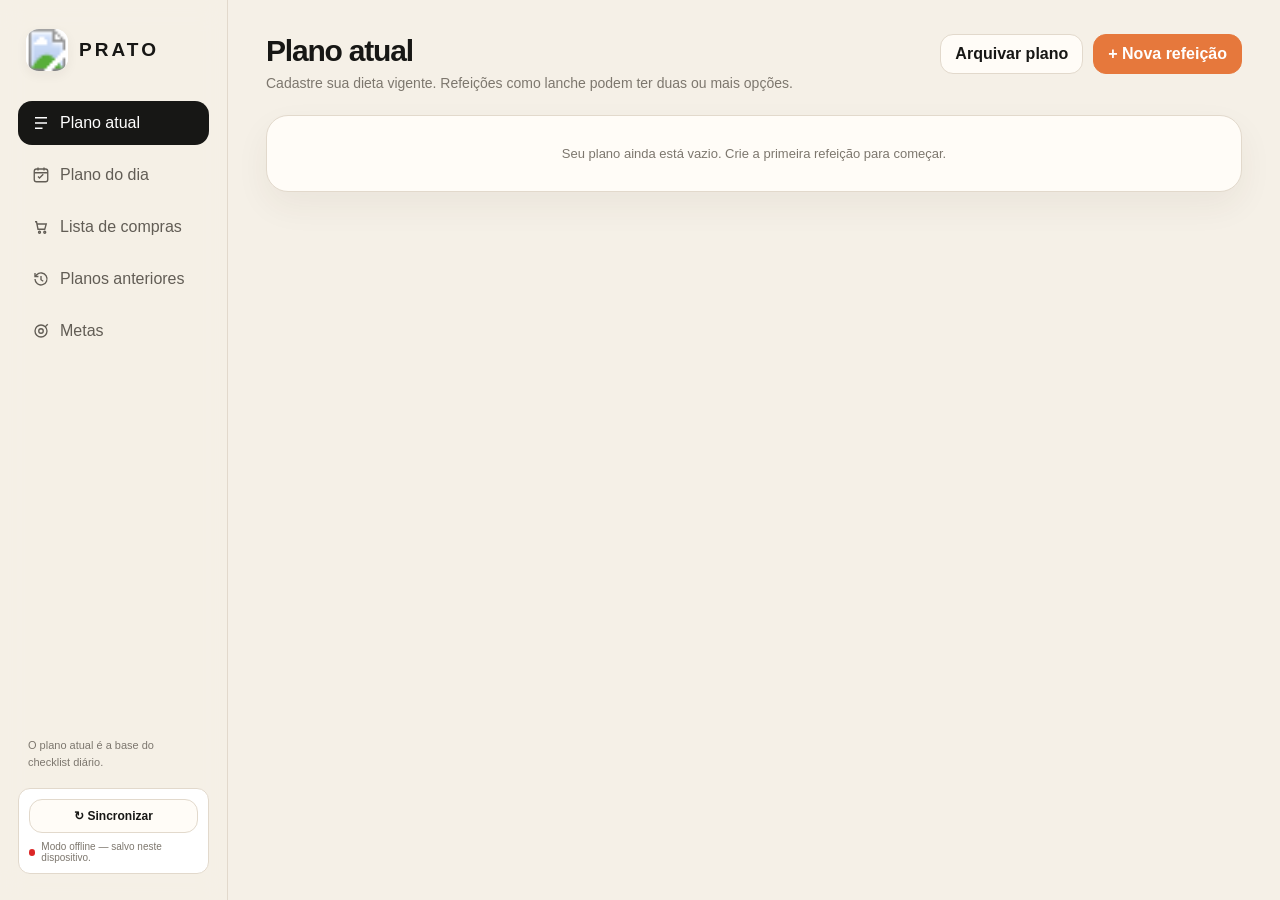
<file: index.html>
<!DOCTYPE html>
<html lang="pt-BR">
<head>
<meta charset="UTF-8">
<meta name="viewport" content="width=device-width, initial-scale=1.0, viewport-fit=cover">
<title>Prato</title>
<meta name="theme-color" content="#F5F0E7">
<meta name="application-name" content="Prato">
<meta name="mobile-web-app-capable" content="yes">
<meta name="apple-mobile-web-app-capable" content="yes">
<meta name="apple-mobile-web-app-title" content="Prato">
<meta name="apple-mobile-web-app-status-bar-style" content="default">
<link rel="manifest" href="./manifest.webmanifest">
<link rel="icon" type="image/svg+xml" href="./icon.svg?v=21">
<link rel="apple-touch-icon" href="./icon.svg?v=21">
<link rel="stylesheet" href="./app.css?v=21">
<link rel="stylesheet" href="./fix-v21.css?v=21">
</head>
<body>
<div class="app">
<aside>
  <div class="brand">
    <div class="logo">
      <img src="./icon.svg?v=21" alt="PRATO" />
    </div>
    <div class="brand-name">PRATO</div>
  </div>

  <nav class="nav">
    <button class="active" data-view="current">
      <svg viewBox="0 0 24 24" fill="none" stroke="currentColor" stroke-width="1.8"><path d="M4 5h16M4 12h16M4 19h10"/></svg>
      Plano atual
    </button>
    <button data-view="today">
      <svg viewBox="0 0 24 24" fill="none" stroke="currentColor" stroke-width="1.8"><rect x="3" y="4" width="18" height="17" rx="3"/><path d="M8 2v4M16 2v4M3 9h18"/><path d="M8 14l2 2 5-5"/></svg>
      Plano do dia
    </button>
    <button data-view="shopping">
      <svg viewBox="0 0 24 24" fill="none" stroke="currentColor" stroke-width="1.8"><path d="M4 5h2l2 10h9l2-7H7"/><circle cx="10" cy="19" r="1.3"/><circle cx="17" cy="19" r="1.3"/></svg>
      Lista de compras
    </button>
    <button data-view="history">
      <svg viewBox="0 0 24 24" fill="none" stroke="currentColor" stroke-width="1.8"><path d="M4 12a8 8 0 1 0 2.3-5.7L4 8.6"/><path d="M4 4v4.6h4.6"/><path d="M12 8v5l3 2"/></svg>
      Planos anteriores
    </button>
    <button data-view="goals">
      <svg viewBox="0 0 24 24" fill="none" stroke="currentColor" stroke-width="1.8"><circle cx="12" cy="12" r="8"/><circle cx="12" cy="12" r="3"/><path d="M17.5 6.5L21 3"/></svg>
      Metas
    </button>
  </nav>

  <div class="side-note">O plano atual é a base do checklist diário.</div>
  <div class="sync-box">
    <button class="btn" id="syncBtn" title="Sincronizar agora">↻ Sincronizar</button>
    <div class="sync-status"><i class="sync-dot" id="syncDot"></i><span id="syncStatus">Preparando sincronização…</span></div>
  </div>
</aside>

<main>
<section id="current" class="view active">
  <div class="topbar">
    <div class="title">
      <h1>Plano atual</h1>
      <p>Cadastre sua dieta vigente. Refeições como lanche podem ter duas ou mais opções.</p>
    </div>
    <div class="actions">
      <button class="btn" id="archiveBtn">Arquivar plano</button>
      <button class="btn primary" id="addMealBtn">+ Nova refeição</button>
    </div>
  </div>
  <div class="plan-list" id="currentPlanList"></div>
</section>

<section id="today" class="view">
  <div class="topbar">
    <div class="title">
      <h1>Plano do dia</h1>
      <p id="todayDateLabel">Checklist de hoje baseado no seu plano atual.</p>
    </div>
    <div class="actions">
      <button class="btn" id="resetTodayBtn">Reiniciar checklist</button>
    </div>
  </div>

  <div class="today-layout">
    <div>
      <div class="check-list" id="todayMeals"></div>

    </div>

    <div class="card progress-card">
      <h3>Objetivo do dia</h3>
      <div class="ring" id="progressRing">
        <div class="ring-inner">
          <strong id="progressPct">0%</strong>
          <span>concluído</span>
        </div>
      </div>
      <div class="progress-row"><span>Refeições</span><strong id="mealProgress">0/0</strong></div>
      <div class="progress-row"><span>Status</span><strong id="dayStatus">Em andamento</strong></div>
    </div>
  </div>
</section>

<section id="shopping" class="view">
  <div class="topbar">
    <div class="title">
      <h1>Lista de compras</h1>
      <p>Ingredientes calculados automaticamente a partir do seu plano atual.</p>
    </div>
    <div class="actions">
      <div class="shopping-days-control" title="Quantidade de dias da compra">
        <svg viewBox="0 0 24 24" fill="none" stroke="currentColor" stroke-width="1.8"><rect x="3" y="5" width="18" height="16" rx="3"/><path d="M8 3v4M16 3v4M3 10h18"/></svg>
        <input id="shoppingDaysInput" type="number" min="1" max="60" step="1" value="7" aria-label="Dias da lista de compras">
        <span>dias</span>
      </div>
      <button class="btn" id="clearShoppingChecksBtn">Limpar checks</button>
    </div>
  </div>
  <div class="card shopping-summary">
    <div class="shopping-summary-main">
      <strong id="shoppingSummaryTitle">Compra para 7 dias</strong>
      <span id="shoppingSummaryText">Calculando ingredientes…</span>
    </div>
    <div class="shopping-summary-count" id="shoppingSummaryCount">0 itens</div>
  </div>
  <div class="shopping-list" id="shoppingList"></div>
  <div class="shopping-note">Quando um ingrediente aparece mais de uma vez, o Prato agrupa pelo nome e soma quantidades compatíveis. Refeições com mais de uma opção incluem os ingredientes de todas as opções do plano.</div>
</section>

<section id="history" class="view">
  <div class="topbar">
    <div class="title">
      <h1>Planos anteriores</h1>
      <p>Planos arquivados ficam guardados aqui para consulta.</p>
    </div>
  </div>
  <div class="history-list" id="historyList"></div>
</section>

<section id="goals" class="view">
  <div class="topbar">
    <div class="title">
      <h1>Metas</h1>
      <p>Acompanhe em quais dias você cumpriu as refeições e os objetivos definidos.</p>
    </div>
  </div>

  <div class="goals-grid">
    <div class="card goal-config">
      <h3>Meta de adesão</h3>
      <div class="field">
        <label>Percentual mínimo de refeições concluídas no dia</label>
        <input id="mealTargetInput" type="number" min="1" max="100">
      </div>
      <button class="btn green" id="saveGoalsBtn" style="margin-top:14px;width:100%">Salvar meta</button>
    </div>

    <div class="card days-card">
      <h3>Últimos 28 dias</h3>
      <p>Verde = meta atingida. Laranja = progresso parcial.</p>
      <div class="days-grid" id="daysGrid"></div>
      <div class="legend">
        <span><i style="background:var(--green)"></i>Meta atingida</span>
        <span><i style="background:var(--orange)"></i>Parcial</span>
      </div>
    </div>
  </div>
</section>
</main>
</div>

<div class="modal-bg" id="mealModal">
  <div class="modal">
    <div class="modal-head">
      <h2 id="mealModalTitle">Nova refeição</h2>
      <button class="icon-btn" id="closeMealModal">
        <svg viewBox="0 0 24 24" fill="none" stroke="currentColor" stroke-width="1.8"><path d="M6 6l12 12M18 6L6 18"/></svg>
      </button>
    </div>
    <div class="modal-body">
      <div class="field"><label>Nome da refeição</label><input id="mealName" placeholder="Ex.: Café da manhã"></div>
      <div id="optionsEditor"></div>
      <button class="btn" id="addMealOptionBtn" style="width:100%;margin-top:12px">+ Adicionar outra opção</button>
    </div>
    <div class="modal-actions">
      <button class="btn" id="cancelMealModal">Cancelar</button>
      <button class="btn primary" id="saveMealModal">Salvar refeição</button>
    </div>
  </div>
</div>
<script src="./app-1.js?v=21"></script>
<script src="./app-2.js?v=21"></script>
<script src="./fix-v21.js?v=21"></script>
<script>if('serviceWorker' in navigator){window.addEventListener('load',()=>navigator.serviceWorker.register('./service-worker.js').catch(()=>{}));}</script>
</body>
</html>
</file>
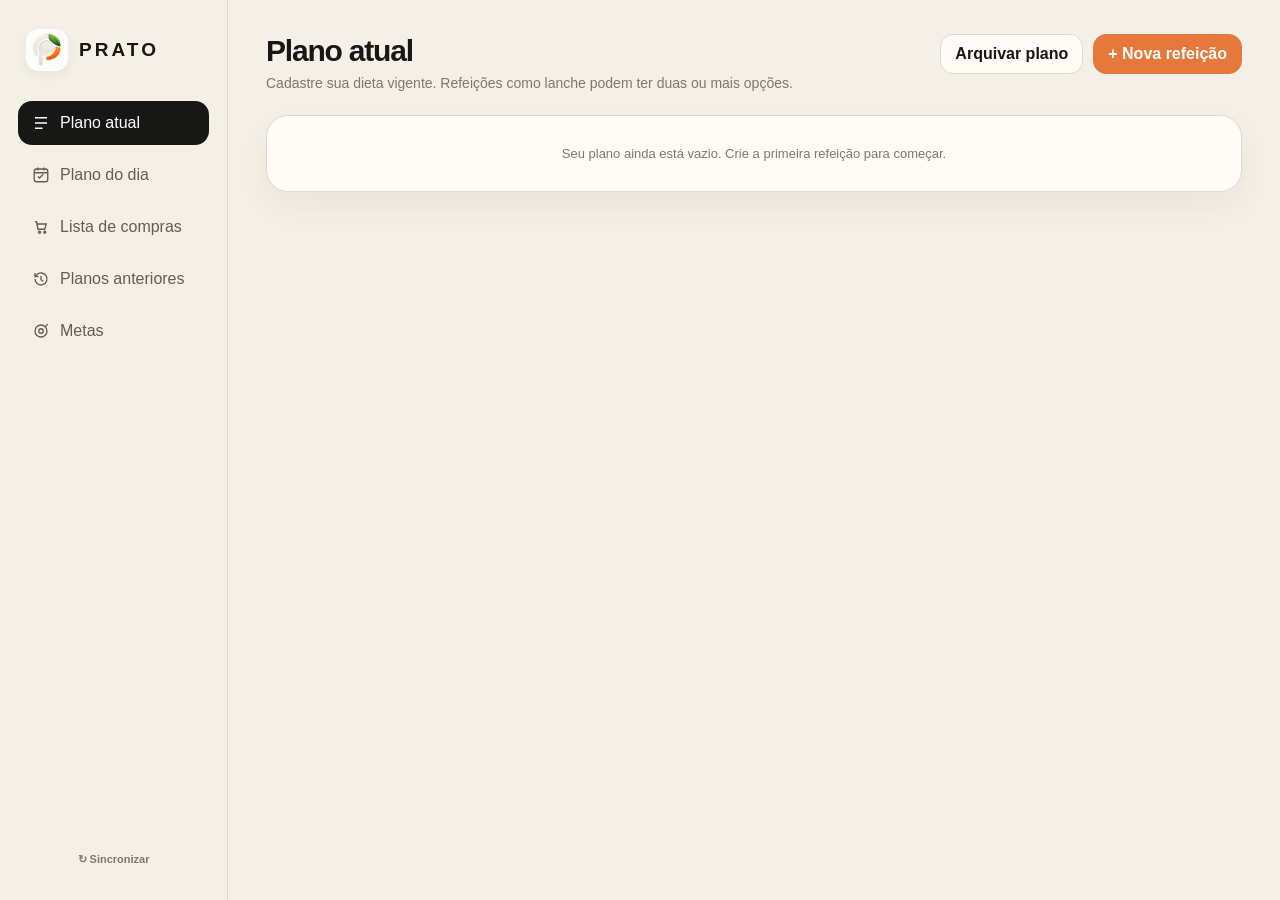
<file: public/index.html>
<!DOCTYPE html>
<html lang="pt-BR">
<head>
<meta charset="UTF-8">
<meta name="viewport" content="width=device-width, initial-scale=1.0, viewport-fit=cover">
<title>Prato</title>
<meta name="theme-color" content="#F5F0E7">
<meta name="application-name" content="Prato">
<meta name="mobile-web-app-capable" content="yes">
<meta name="apple-mobile-web-app-capable" content="yes">
<meta name="apple-mobile-web-app-title" content="Prato">
<meta name="apple-mobile-web-app-status-bar-style" content="default">
<link rel="manifest" href="./manifest.webmanifest?v=29">
<link rel="icon" type="image/png" sizes="48x48" href="./favicon-48-v29.png">
<link rel="shortcut icon" href="./favicon-v29.ico">
<link rel="apple-touch-icon" sizes="180x180" href="./apple-touch-icon-v29.png">
<link rel="stylesheet" href="./app.css?v=30">
<link rel="stylesheet" href="./fix-v21.css?v=29">
<link rel="stylesheet" href="./mobile-v26.css?v=32">
</head>
<body>
<div class="app">
<aside>
  <div class="brand">
    <div class="logo"><img src="./prato-logo-v29.png" alt="PRATO"></div>
    <div class="brand-name">PRATO</div>
  </div>
  <nav class="nav">
    <button class="active" data-view="current"><svg viewBox="0 0 24 24" fill="none" stroke="currentColor" stroke-width="1.8"><path d="M4 5h16M4 12h16M4 19h10"/></svg>Plano atual</button>
    <button data-view="today"><svg viewBox="0 0 24 24" fill="none" stroke="currentColor" stroke-width="1.8"><rect x="3" y="4" width="18" height="17" rx="3"/><path d="M8 2v4M16 2v4M3 9h18"/><path d="M8 14l2 2 5-5"/></svg>Plano do dia</button>
    <button data-view="shopping"><svg viewBox="0 0 24 24" fill="none" stroke="currentColor" stroke-width="1.8"><path d="M4 5h2l2 10h9l2-7H7"/><circle cx="10" cy="19" r="1.3"/><circle cx="17" cy="19" r="1.3"/></svg>Lista de compras</button>
    <button data-view="history"><svg viewBox="0 0 24 24" fill="none" stroke="currentColor" stroke-width="1.8"><path d="M4 12a8 8 0 1 0 2.3-5.7L4 8.6"/><path d="M4 4v4.6h4.6"/><path d="M12 8v5l3 2"/></svg>Planos anteriores</button>
    <button data-view="goals"><svg viewBox="0 0 24 24" fill="none" stroke="currentColor" stroke-width="1.8"><circle cx="12" cy="12" r="8"/><circle cx="12" cy="12" r="3"/><path d="M17.5 6.5L21 3"/></svg>Metas</button>
  </nav>
  <div class="sync-box"><button class="btn" id="syncBtn" title="Sincronizar agora">↻ Sincronizar</button></div>
</aside>
<main>
<section id="current" class="view active">
  <div class="topbar"><div class="title"><h1>Plano atual</h1><p>Cadastre sua dieta vigente. Refeições como lanche podem ter duas ou mais opções.</p></div><div class="actions"><button class="btn" id="archiveBtn">Arquivar plano</button><button class="btn primary" id="addMealBtn">+ Nova refeição</button></div></div>
  <div class="plan-list" id="currentPlanList"></div>
</section>
<section id="today" class="view">
  <div class="topbar"><div class="title"><h1>Plano do dia</h1><p id="todayDateLabel">Checklist de hoje baseado no seu plano atual.</p></div><div class="actions"><button class="btn" id="resetTodayBtn">Reiniciar checklist</button></div></div>
  <div class="today-layout"><div><div class="check-list" id="todayMeals"></div></div><div class="card progress-card"><h3>Objetivo do dia</h3><div class="ring" id="progressRing"><div class="ring-inner"><strong id="progressPct">0%</strong><span>concluído</span></div></div><div class="progress-row"><span>Refeições</span><strong id="mealProgress">0/0</strong></div><div class="progress-row"><span>Status</span><strong id="dayStatus">Em andamento</strong></div></div></div>
</section>
<section id="shopping" class="view">
  <div class="topbar"><div class="title"><h1>Lista de compras</h1><p>Ingredientes calculados automaticamente a partir do seu plano atual.</p></div><div class="actions"><div class="shopping-days-control" title="Quantidade de dias da compra"><svg viewBox="0 0 24 24" fill="none" stroke="currentColor" stroke-width="1.8"><rect x="3" y="5" width="18" height="16" rx="3"/><path d="M8 3v4M16 3v4M3 10h18"/></svg><input id="shoppingDaysInput" type="number" min="1" max="60" step="1" value="7" aria-label="Dias da lista de compras"><span>dias</span></div><button class="btn" id="clearShoppingChecksBtn">Limpar checks</button></div></div>
  <div class="card shopping-summary"><div class="shopping-summary-main"><strong id="shoppingSummaryTitle">Compra para 7 dias</strong><span id="shoppingSummaryText">Calculando ingredientes…</span></div><div class="shopping-summary-count" id="shoppingSummaryCount">0 itens</div></div><div class="shopping-list" id="shoppingList"></div><div class="shopping-note">Quando um ingrediente aparece mais de uma vez, o Prato agrupa pelo nome e soma quantidades compatíveis. Refeições com mais de uma opção incluem os ingredientes de todas as opções do plano.</div>
</section>
<section id="history" class="view"><div class="topbar"><div class="title"><h1>Planos anteriores</h1><p>Planos arquivados ficam guardados aqui para consulta.</p></div></div><div class="history-list" id="historyList"></div></section>
<section id="goals" class="view"><div class="topbar"><div class="title"><h1>Metas</h1><p>Acompanhe em quais dias você cumpriu as refeições e os objetivos definidos.</p></div></div><div class="goals-grid"><div class="card goal-config"><h3>Meta de adesão</h3><div class="field"><label>Percentual mínimo de refeições concluídas no dia</label><input id="mealTargetInput" type="number" min="1" max="100"></div><button class="btn green" id="saveGoalsBtn" style="margin-top:14px;width:100%">Salvar meta</button></div><div class="card days-card"><h3>Últimos 28 dias</h3><p>Verde = meta atingida. Laranja = progresso parcial.</p><div class="days-grid" id="daysGrid"></div><div class="legend"><span><i style="background:var(--green)"></i>Meta atingida</span><span><i style="background:var(--orange)"></i>Parcial</span></div></div></div></section>
</main>
</div>
<div class="modal-bg" id="mealModal"><div class="modal"><div class="modal-head"><h2 id="mealModalTitle">Nova refeição</h2><button class="icon-btn" id="closeMealModal"><svg viewBox="0 0 24 24" fill="none" stroke="currentColor" stroke-width="1.8"><path d="M6 6l12 12M18 6L6 18"/></svg></button></div><div class="modal-body"><div class="field"><label>Nome da refeição</label><input id="mealName" placeholder="Ex.: Café da manhã"></div><div id="optionsEditor"></div><button class="btn" id="addMealOptionBtn" style="width:100%;margin-top:12px">+ Adicionar outra opção</button></div><div class="modal-actions"><button class="btn" id="cancelMealModal">Cancelar</button><button class="btn primary" id="saveMealModal">Salvar refeição</button></div></div></div>
<script src="./app-1.js?v=21"></script>
<script src="./app-2.js?v=31"></script>
<script src="./fix-v21.js?v=29"></script>
<script>if('serviceWorker' in navigator){window.addEventListener('load',()=>navigator.serviceWorker.register('./service-worker.js?v=32',{updateViaCache:'none'}).catch(()=>{}));}</script>
</body>
</html>
</file>
<file: app.css>
:root{
  --bg:#F5F0E7;
  --surface:#FFFCF7;
  --surface2:#F0E9DF;
  --text:#171715;
  --muted:#7D776E;
  --line:#E2D9CC;
  --orange:#E6783C;
  --orangeSoft:#F5D9C8;
  --green:#6F8D63;
  --greenSoft:#DDE8D8;
  --shadow:0 14px 34px rgba(63,50,35,.06);
}
*{box-sizing:border-box}
body{
  margin:0;
  font-family:Inter, ui-sans-serif, -apple-system, BlinkMacSystemFont, "Segoe UI", Arial, sans-serif;
  background:var(--bg);
  color:var(--text);
}
button,input,textarea{font:inherit}
button{cursor:pointer}
textarea{resize:vertical}
.app{min-height:100vh;display:grid;grid-template-columns:228px minmax(0,1fr)}
aside{
  height:100vh;position:sticky;top:0;border-right:1px solid var(--line);
  padding:26px 18px;display:flex;flex-direction:column;background:rgba(245,240,231,.92);
  backdrop-filter:blur(14px)
}
.brand{display:flex;align-items:center;gap:11px;margin:3px 8px 30px}
.logo{
  width:42px;height:42px;border-radius:13px;overflow:hidden;background:#fff;
  box-shadow:0 4px 12px rgba(53,42,29,.06);flex:0 0 auto
}
.logo img{
  width:100%;height:100%;display:block;object-fit:cover;background:#fff
}
.brand-name{font-weight:780;letter-spacing:.16em;font-size:19px}
.nav{display:flex;flex-direction:column;gap:8px}
.nav button{
  border:0;background:transparent;color:#625d55;text-align:left;padding:13px 14px;border-radius:14px;
  display:flex;align-items:center;gap:10px
}
.nav button:hover{background:rgba(255,255,255,.55);color:var(--text)}
.nav button.active{background:#171715;color:#fff}
.nav svg{width:18px;height:18px}
.side-note{margin-top:auto;color:var(--muted);font-size:11px;line-height:1.5;padding:8px 10px}
.sync-box{margin-top:10px;padding:10px;border:1px solid var(--line);border-radius:12px;background:#fff}
.sync-box .btn{width:100%;font-size:12px;padding:9px 10px}
.sync-status{display:flex;align-items:center;gap:6px;margin-top:8px;font-size:10px;color:var(--muted)}
.sync-dot{width:7px;height:7px;border-radius:50%;background:#a8a29e}.sync-dot.ok{background:var(--green)}.sync-dot.busy{background:#d97706}.sync-dot.error{background:#dc2626}
main{padding:34px 38px 50px;min-width:0}
.view{display:none}.view.active{display:block}
.topbar{display:flex;align-items:flex-start;justify-content:space-between;gap:18px;margin-bottom:24px}
.title h1{margin:0;font-size:30px;letter-spacing:-.04em}
.title p{margin:7px 0 0;color:var(--muted);font-size:14px;max-width:700px}
.actions{display:flex;gap:10px;flex-wrap:wrap}
.btn{
  border:1px solid var(--line);background:var(--surface);color:var(--text);border-radius:13px;
  padding:10px 14px;font-weight:680
}
.btn.primary{background:var(--orange);border-color:var(--orange);color:#fff}
.btn.green{background:var(--green);border-color:var(--green);color:#fff}
.btn.danger{color:#A74F47}
.grid{display:grid;gap:14px}
.plan-list{display:flex;flex-direction:column;gap:14px;max-width:980px}
.card{
  background:var(--surface);border:1px solid var(--line);border-radius:22px;
  box-shadow:var(--shadow)
}
.meal-card{overflow:hidden}
.meal-head{
  display:flex;align-items:center;justify-content:space-between;gap:12px;padding:16px 18px;
  border-bottom:1px solid var(--line)
}
.meal-left{display:flex;align-items:center;gap:12px}
.dot{width:9px;height:9px;border-radius:50%;background:var(--orange);box-shadow:0 0 0 5px var(--orangeSoft)}
.meal-name{font-weight:760;font-size:16px}
.meal-meta{font-size:11px;color:var(--muted);margin-top:3px}
.small-actions{display:flex;gap:7px}
.icon-btn{
  width:32px;height:32px;border-radius:10px;border:1px solid var(--line);background:#fffaf4;
  display:grid;place-items:center
}
.icon-btn:hover{background:var(--surface2)}
.icon-btn svg{width:14px;height:14px}
.meal-body{padding:17px 18px;display:grid;grid-template-columns:1fr 1fr;gap:14px}
.block{background:#FAF6F0;border:1px solid #EEE6DB;border-radius:15px;padding:14px}
.block.full{grid-column:1/-1}
.block-label{
  font-size:10px;text-transform:uppercase;letter-spacing:.08em;color:#9A9288;font-weight:760;margin-bottom:7px
}
.block-content{font-size:13px;line-height:1.55;white-space:pre-wrap}
.add-card{
  border:1px dashed #CFC4B5;background:transparent;border-radius:18px;padding:16px;
  color:#6C655D;font-weight:700;text-align:center
}
.add-card:hover{border-color:var(--orange);color:var(--orange)}
.empty{padding:30px;text-align:center;color:var(--muted);font-size:13px}
.today-layout{display:grid;grid-template-columns:minmax(0,1fr) 290px;gap:18px;align-items:start}
.check-list{display:flex;flex-direction:column;gap:12px}
.check-card{
  background:var(--surface);border:1px solid var(--line);border-radius:19px;padding:16px 17px;
  display:flex;align-items:flex-start;gap:13px
}
.check-card.done{background:var(--greenSoft);border-color:#C9D8C4}
.checkbox{
  width:24px;height:24px;border-radius:8px;border:1.5px solid #CFC5B8;background:#fff;
  display:grid;place-items:center;flex:0 0 auto;margin-top:1px
}
.check-card.done .checkbox{background:var(--green);border-color:var(--green);color:#fff}
.check-title{font-weight:740;font-size:14px}
.check-sub{font-size:12px;color:var(--muted);margin-top:4px;line-height:1.45}
.progress-card{padding:18px;position:sticky;top:22px}
.progress-card h3{margin:0 0 14px;font-size:15px}
.ring{
  width:154px;height:154px;border-radius:50%;margin:8px auto 18px;position:relative;
  background:conic-gradient(var(--green) 0 0%, #E9E1D6 0 100%);display:grid;place-items:center
}
.ring:after{content:"";position:absolute;width:120px;height:120px;background:var(--surface);border-radius:50%}
.ring-inner{position:relative;z-index:1;text-align:center}
.ring-inner strong{display:block;font-size:30px;letter-spacing:-.05em}
.ring-inner span{font-size:11px;color:var(--muted)}
.progress-row{display:flex;justify-content:space-between;font-size:12px;margin-top:10px}
.progress-row span{color:var(--muted)}
.goal-section{margin-top:18px}
.goal-section-title{font-size:12px;font-weight:760;margin-bottom:9px}
.history-list{display:flex;flex-direction:column;gap:12px;max-width:900px}
.history-card{padding:17px 18px}
.history-top{display:flex;justify-content:space-between;gap:12px}
.history-name{font-weight:760}
.history-date{font-size:11px;color:var(--muted);margin-top:4px}
.history-count{font-size:12px;color:var(--muted)}
.history-preview{margin-top:12px;font-size:12px;color:#5e5951;line-height:1.55}
.goals-grid{display:grid;grid-template-columns:330px minmax(0,1fr);gap:18px;align-items:start}
.goal-config{padding:18px}
.goal-config h3{margin:0 0 14px;font-size:15px}
.field{display:flex;flex-direction:column;gap:6px;margin-top:11px}
.field label{font-size:11px;color:var(--muted);font-weight:720}
.field input,.field textarea{
  border:1px solid var(--line);background:#fffdfa;border-radius:11px;padding:10px 11px;outline:none
}
.field input:focus,.field textarea:focus{border-color:var(--orange)}
.obj-list{display:flex;flex-direction:column;gap:8px;margin-top:12px}
.obj-row{display:flex;gap:8px}
.obj-row input{flex:1}
.days-card{padding:18px}
.days-card h3{margin:0 0 4px;font-size:15px}
.days-card p{margin:0 0 16px;color:var(--muted);font-size:12px}
.days-grid{display:grid;grid-template-columns:repeat(7,1fr);gap:8px}
.day-cell{
  border:1px solid var(--line);background:#fffdfa;border-radius:13px;padding:11px 8px;text-align:center;
  min-height:70px;display:flex;flex-direction:column;justify-content:center
}
.day-cell .n{font-weight:760;font-size:13px}
.day-cell .s{font-size:10px;color:var(--muted);margin-top:5px}
.day-cell.hit{background:var(--greenSoft);border-color:#C6D8C0}
.day-cell.partial{background:#F7E6DA;border-color:#ECD2BF}
.legend{display:flex;gap:14px;margin-top:14px;font-size:11px;color:var(--muted)}
.legend i{display:inline-block;width:9px;height:9px;border-radius:50%;margin-right:5px}
.modal-bg{
  position:fixed;inset:0;background:rgba(25,23,19,.3);display:none;align-items:center;justify-content:center;
  padding:20px;z-index:20;backdrop-filter:blur(4px)
}
.modal-bg.open{display:flex}
.modal{
  width:min(620px,100%);max-height:90vh;overflow:auto;background:var(--surface);border:1px solid var(--line);
  border-radius:24px;box-shadow:0 30px 80px rgba(0,0,0,.17)
}
.modal-head{padding:18px 20px;border-bottom:1px solid var(--line);display:flex;justify-content:space-between;align-items:center}
.modal-head h2{margin:0;font-size:17px}
.modal-body{padding:20px}
.modal-actions{padding:0 20px 20px;display:flex;justify-content:flex-end;gap:10px}

.option-editor{
  border:1px solid var(--line);background:#FAF6F0;border-radius:15px;padding:14px;margin-top:12px
}
.option-editor-head{display:flex;justify-content:space-between;align-items:center;gap:10px;margin-bottom:8px}
.option-editor-title{font-size:12px;font-weight:760}
.option-choice{
  width:100%;text-align:left;border:1px solid var(--line);background:#fffdfa;border-radius:14px;
  padding:12px 13px;display:flex;gap:11px;align-items:flex-start;margin-top:9px
}
.option-choice.selected{border-color:var(--green);background:var(--greenSoft)}
.radio-dot{
  width:18px;height:18px;border-radius:50%;border:1.5px solid #BEB4A7;flex:0 0 auto;margin-top:1px;
  display:grid;place-items:center
}
.option-choice.selected .radio-dot{border-color:var(--green)}
.option-choice.selected .radio-dot:after{content:"";width:8px;height:8px;background:var(--green);border-radius:50%}
.option-copy strong{display:block;font-size:13px}
.option-copy span{display:block;font-size:11px;color:var(--muted);line-height:1.45;margin-top:3px}
.check-card.disabled{opacity:.58;cursor:not-allowed}

@media(max-width:1100px){
  .app{grid-template-columns:205px minmax(0,1fr)}
  main{padding:28px 24px}
  .today-layout,.goals-grid{grid-template-columns:1fr}
  .progress-card{position:static}
}

/* Lista de compras */
.shopping-days-control{
  display:flex;align-items:center;gap:8px;border:1px solid var(--line);background:var(--surface);
  border-radius:13px;padding:7px 10px;height:42px
}
.shopping-days-control svg{width:16px;height:16px;color:var(--orange);flex:0 0 auto}
.shopping-days-control input{
  width:48px;border:0;background:transparent;text-align:center;font-weight:760;outline:none;color:var(--text);
  -moz-appearance:textfield
}
.shopping-days-control input::-webkit-outer-spin-button,.shopping-days-control input::-webkit-inner-spin-button{-webkit-appearance:none;margin:0}
.shopping-days-control span{font-size:12px;color:var(--muted);font-weight:650}
.shopping-summary{
  max-width:980px;margin-bottom:14px;padding:16px 18px;display:flex;align-items:center;justify-content:space-between;gap:16px
}
.shopping-summary-main strong{display:block;font-size:18px;letter-spacing:-.025em}
.shopping-summary-main span{display:block;margin-top:4px;color:var(--muted);font-size:12px}
.shopping-summary-count{font-size:12px;color:var(--muted);white-space:nowrap}
.shopping-list{display:grid;grid-template-columns:repeat(2,minmax(0,1fr));gap:10px;max-width:980px}
.shopping-item{
  width:100%;border:1px solid var(--line);background:var(--surface);border-radius:17px;padding:14px 15px;
  display:grid;grid-template-columns:26px minmax(0,1fr) auto;gap:11px;align-items:center;text-align:left;
  box-shadow:0 5px 18px rgba(63,50,35,.025)
}
.shopping-item:hover{border-color:#D4C8B9}
.shopping-item.checked{background:var(--greenSoft);border-color:#C6D8C0}
.shopping-check{
  width:24px;height:24px;border-radius:8px;border:1.5px solid #CFC5B8;background:#fff;display:grid;place-items:center;
  color:#fff;font-weight:800
}
.shopping-item.checked .shopping-check{background:var(--green);border-color:var(--green)}
.shopping-copy{min-width:0}
.shopping-name{font-size:14px;font-weight:760;white-space:nowrap;overflow:hidden;text-overflow:ellipsis}
.shopping-source{font-size:10px;color:var(--muted);margin-top:3px}
.shopping-qty{font-size:13px;font-weight:760;color:#4F4A43;white-space:nowrap}
.shopping-note{max-width:980px;margin-top:12px;color:var(--muted);font-size:11px;line-height:1.5}
@media(max-width:1100px){.shopping-list{grid-template-columns:1fr}}
@media(max-width:680px){
  .shopping-summary{align-items:flex-start;flex-direction:column;gap:7px}
  .shopping-list{grid-template-columns:1fr}
  .shopping-item{grid-template-columns:26px minmax(0,1fr);}
  .shopping-qty{grid-column:2;justify-self:start;margin-top:-4px}
  #shopping .actions{width:100%}
  .shopping-days-control{flex:1;justify-content:center}
}
</file>
<file: fix-v21.css>
.ingredient-display-list{display:grid;gap:5px;margin-top:5px}
.ingredient-display-row{display:flex;align-items:baseline;justify-content:space-between;gap:14px;padding:4px 0;border-bottom:1px solid rgba(20,20,18,.06)}
.ingredient-display-row:last-child{border-bottom:0}
.ingredient-display-row span{min-width:0}
.ingredient-display-row strong{font-weight:600;white-space:nowrap;color:var(--text)}
.ingredient-editor{display:grid;gap:8px}
.ingredient-editor-row{display:grid;grid-template-columns:minmax(0,1.5fr) minmax(130px,.8fr) 38px;gap:8px;align-items:center}
.ingredient-editor-row input{width:100%;box-sizing:border-box}
.ingredient-add{justify-self:start;border:1px solid var(--border);background:var(--surface);border-radius:10px;padding:8px 12px;font:inherit;font-weight:600;cursor:pointer}
@media(max-width:760px){.ingredient-editor-row{grid-template-columns:1fr 120px 36px}.ingredient-display-row{gap:10px}}
</file>
<file: public/app.css>
:root{
  --bg:#F5F0E7;
  --surface:#FFFCF7;
  --surface2:#F0E9DF;
  --text:#171715;
  --muted:#7D776E;
  --line:#E2D9CC;
  --orange:#E6783C;
  --orangeSoft:#F5D9C8;
  --green:#6F8D63;
  --greenSoft:#DDE8D8;
  --shadow:0 14px 34px rgba(63,50,35,.06);
}
*{box-sizing:border-box}
body{
  margin:0;
  font-family:Inter, ui-sans-serif, -apple-system, BlinkMacSystemFont, "Segoe UI", Arial, sans-serif;
  background:var(--bg);
  color:var(--text);
}
button,input,textarea{font:inherit}
button{cursor:pointer}
textarea{resize:vertical}
.app{min-height:100vh;display:grid;grid-template-columns:228px minmax(0,1fr)}
aside{
  height:100vh;position:sticky;top:0;border-right:1px solid var(--line);
  padding:26px 18px;display:flex;flex-direction:column;background:rgba(245,240,231,.92);
  backdrop-filter:blur(14px)
}
.brand{display:flex;align-items:center;gap:11px;margin:3px 8px 30px}
.logo{
  width:42px;height:42px;border-radius:13px;overflow:hidden;background:#fff;
  box-shadow:0 4px 12px rgba(53,42,29,.06);flex:0 0 auto
}
.logo img{
  width:100%;height:100%;display:block;object-fit:cover;background:#fff
}
.brand-name{font-weight:780;letter-spacing:.16em;font-size:19px}
.nav{display:flex;flex-direction:column;gap:8px}
.nav button{
  border:0;background:transparent;color:#625d55;text-align:left;padding:13px 14px;border-radius:14px;
  display:flex;align-items:center;gap:10px
}
.nav button:hover{background:rgba(255,255,255,.55);color:var(--text)}
.nav button.active{background:#171715;color:#fff}
.nav svg{width:18px;height:18px}
.sync-box{margin-top:auto}
.sync-box .btn{width:100%;padding:8px 10px;border:0;background:transparent;color:var(--muted);font-size:11px;font-weight:600}
.sync-box .btn:hover{background:rgba(255,255,255,.55);color:var(--text)}
main{padding:34px 38px 50px;min-width:0}
.view{display:none}.view.active{display:block}
.topbar{display:flex;align-items:flex-start;justify-content:space-between;gap:18px;margin-bottom:24px}
.title h1{margin:0;font-size:30px;letter-spacing:-.04em}
.title p{margin:7px 0 0;color:var(--muted);font-size:14px;max-width:700px}
.actions{display:flex;gap:10px;flex-wrap:wrap}
.btn{
  border:1px solid var(--line);background:var(--surface);color:var(--text);border-radius:13px;
  padding:10px 14px;font-weight:680
}
.btn.primary{background:var(--orange);border-color:var(--orange);color:#fff}
.btn.green{background:var(--green);border-color:var(--green);color:#fff}
.btn.danger{color:#A74F47}
.grid{display:grid;gap:14px}
.plan-list{display:flex;flex-direction:column;gap:14px;max-width:980px}
.card{
  background:var(--surface);border:1px solid var(--line);border-radius:22px;
  box-shadow:var(--shadow)
}
.meal-card{overflow:hidden}
.meal-head{
  display:flex;align-items:center;justify-content:space-between;gap:12px;padding:16px 18px;
  border-bottom:1px solid var(--line)
}
.meal-left{display:flex;align-items:center;gap:12px}
.dot{width:9px;height:9px;border-radius:50%;background:var(--orange);box-shadow:0 0 0 5px var(--orangeSoft)}
.meal-name{font-weight:760;font-size:16px}
.meal-meta{font-size:11px;color:var(--muted);margin-top:3px}
.small-actions{display:flex;gap:7px}
.icon-btn{
  width:32px;height:32px;border-radius:10px;border:1px solid var(--line);background:#fffaf4;
  display:grid;place-items:center
}
.icon-btn:hover{background:var(--surface2)}
.icon-btn svg{width:14px;height:14px}
.meal-body{padding:17px 18px;display:grid;grid-template-columns:1fr 1fr;gap:14px}
.block{background:#FAF6F0;border:1px solid #EEE6DB;border-radius:15px;padding:14px}
.block.full{grid-column:1/-1}
.block-label{
  font-size:10px;text-transform:uppercase;letter-spacing:.08em;color:#9A9288;font-weight:760;margin-bottom:7px
}
.block-content{font-size:13px;line-height:1.55;white-space:pre-wrap}
.add-card{
  border:1px dashed #CFC4B5;background:transparent;border-radius:18px;padding:16px;
  color:#6C655D;font-weight:700;text-align:center
}
.add-card:hover{border-color:var(--orange);color:var(--orange)}
.empty{padding:30px;text-align:center;color:var(--muted);font-size:13px}
.today-layout{display:grid;grid-template-columns:minmax(0,1fr) 290px;gap:18px;align-items:start}
.check-list{display:flex;flex-direction:column;gap:12px}
.check-card{
  background:var(--surface);border:1px solid var(--line);border-radius:19px;padding:16px 17px;
  display:flex;align-items:flex-start;gap:13px
}
.check-card.done{background:var(--greenSoft);border-color:#C9D8C4}
.checkbox{
  width:24px;height:24px;border-radius:8px;border:1.5px solid #CFC5B8;background:#fff;
  display:grid;place-items:center;flex:0 0 auto;margin-top:1px
}
.check-card.done .checkbox{background:var(--green);border-color:var(--green);color:#fff}
.check-title{font-weight:740;font-size:14px}
.check-sub{font-size:12px;color:var(--muted);margin-top:4px;line-height:1.45}
.progress-card{padding:18px;position:sticky;top:22px}
.progress-card h3{margin:0 0 14px;font-size:15px}
.ring{
  width:154px;height:154px;border-radius:50%;margin:8px auto 18px;position:relative;
  background:conic-gradient(var(--green) 0 0%, #E9E1D6 0 100%);display:grid;place-items:center
}
.ring:after{content:"";position:absolute;width:120px;height:120px;background:var(--surface);border-radius:50%}
.ring-inner{position:relative;z-index:1;text-align:center}
.ring-inner strong{display:block;font-size:30px;letter-spacing:-.05em}
.ring-inner span{font-size:11px;color:var(--muted)}
.progress-row{display:flex;justify-content:space-between;font-size:12px;margin-top:10px}
.progress-row span{color:var(--muted)}
.goal-section{margin-top:18px}
.goal-section-title{font-size:12px;font-weight:760;margin-bottom:9px}
.history-list{display:flex;flex-direction:column;gap:12px;max-width:900px}
.history-card{padding:17px 18px}
.history-top{display:flex;justify-content:space-between;gap:12px}
.history-name{font-weight:760}
.history-date{font-size:11px;color:var(--muted);margin-top:4px}
.history-count{font-size:12px;color:var(--muted)}
.history-preview{margin-top:12px;font-size:12px;color:#5e5951;line-height:1.55}
.goals-grid{display:grid;grid-template-columns:330px minmax(0,1fr);gap:18px;align-items:start}
.goal-config{padding:18px}
.goal-config h3{margin:0 0 14px;font-size:15px}
.field{display:flex;flex-direction:column;gap:6px;margin-top:11px}
.field label{font-size:11px;color:var(--muted);font-weight:720}
.field input,.field textarea{
  border:1px solid var(--line);background:#fffdfa;border-radius:11px;padding:10px 11px;outline:none
}
.field input:focus,.field textarea:focus{border-color:var(--orange)}
.obj-list{display:flex;flex-direction:column;gap:8px;margin-top:12px}
.obj-row{display:flex;gap:8px}
.obj-row input{flex:1}
.days-card{padding:18px}
.days-card h3{margin:0 0 4px;font-size:15px}
.days-card p{margin:0 0 16px;color:var(--muted);font-size:12px}
.days-grid{display:grid;grid-template-columns:repeat(7,1fr);gap:8px}
.day-cell{
  border:1px solid var(--line);background:#fffdfa;border-radius:13px;padding:11px 8px;text-align:center;
  min-height:70px;display:flex;flex-direction:column;justify-content:center
}
.day-cell .n{font-weight:760;font-size:13px}
.day-cell .s{font-size:10px;color:var(--muted);margin-top:5px}
.day-cell.hit{background:var(--greenSoft);border-color:#C6D8C0}
.day-cell.partial{background:#F7E6DA;border-color:#ECD2BF}
.legend{display:flex;gap:14px;margin-top:14px;font-size:11px;color:var(--muted)}
.legend i{display:inline-block;width:9px;height:9px;border-radius:50%;margin-right:5px}
.modal-bg{
  position:fixed;inset:0;background:rgba(25,23,19,.3);display:none;align-items:center;justify-content:center;
  padding:20px;z-index:20;backdrop-filter:blur(4px)
}
.modal-bg.open{display:flex}
.modal{
  width:min(620px,100%);max-height:90vh;overflow:auto;background:var(--surface);border:1px solid var(--line);
  border-radius:24px;box-shadow:0 30px 80px rgba(0,0,0,.17)
}
.modal-head{padding:18px 20px;border-bottom:1px solid var(--line);display:flex;justify-content:space-between;align-items:center}
.modal-head h2{margin:0;font-size:17px}
.modal-body{padding:20px}
.modal-actions{padding:0 20px 20px;display:flex;justify-content:flex-end;gap:10px}

.option-editor{
  border:1px solid var(--line);background:#FAF6F0;border-radius:15px;padding:14px;margin-top:12px
}
.option-editor-head{display:flex;justify-content:space-between;align-items:center;gap:10px;margin-bottom:8px}
.option-editor-title{font-size:12px;font-weight:760}
.option-choice{
  width:100%;text-align:left;border:1px solid var(--line);background:#fffdfa;border-radius:14px;
  padding:12px 13px;display:flex;gap:11px;align-items:flex-start;margin-top:9px
}
.option-choice.selected{border-color:var(--green);background:var(--greenSoft)}
.radio-dot{
  width:18px;height:18px;border-radius:50%;border:1.5px solid #BEB4A7;flex:0 0 auto;margin-top:1px;
  display:grid;place-items:center
}
.option-choice.selected .radio-dot{border-color:var(--green)}
.option-choice.selected .radio-dot:after{content:"";width:8px;height:8px;background:var(--green);border-radius:50%}
.option-copy strong{display:block;font-size:13px}
.option-copy span{display:block;font-size:11px;color:var(--muted);line-height:1.45;margin-top:3px}
.check-card.disabled{opacity:.58;cursor:not-allowed}

@media(max-width:1100px){
  .app{grid-template-columns:205px minmax(0,1fr)}
  main{padding:28px 24px}
  .today-layout,.goals-grid{grid-template-columns:1fr}
  .progress-card{position:static}
}

/* Lista de compras */
.shopping-days-control{
  display:flex;align-items:center;gap:8px;border:1px solid var(--line);background:var(--surface);
  border-radius:13px;padding:7px 10px;height:42px
}
.shopping-days-control svg{width:16px;height:16px;color:var(--orange);flex:0 0 auto}
.shopping-days-control input{
  width:48px;border:0;background:transparent;text-align:center;font-weight:760;outline:none;color:var(--text);
  -moz-appearance:textfield
}
.shopping-days-control input::-webkit-outer-spin-button,.shopping-days-control input::-webkit-inner-spin-button{-webkit-appearance:none;margin:0}
.shopping-days-control span{font-size:12px;color:var(--muted);font-weight:650}
.shopping-summary{
  max-width:980px;margin-bottom:14px;padding:16px 18px;display:flex;align-items:center;justify-content:space-between;gap:16px
}
.shopping-summary-main strong{display:block;font-size:18px;letter-spacing:-.025em}
.shopping-summary-main span{display:block;margin-top:4px;color:var(--muted);font-size:12px}
.shopping-summary-count{font-size:12px;color:var(--muted);white-space:nowrap}
.shopping-list{display:grid;grid-template-columns:repeat(2,minmax(0,1fr));gap:10px;max-width:980px}
.shopping-item{
  width:100%;border:1px solid var(--line);background:var(--surface);border-radius:17px;padding:14px 15px;
  display:grid;grid-template-columns:26px minmax(0,1fr) auto;gap:11px;align-items:center;text-align:left;
  box-shadow:0 5px 18px rgba(63,50,35,.025)
}
.shopping-item:hover{border-color:#D4C8B9}
.shopping-item.checked{background:var(--greenSoft);border-color:#C6D8C0}
.shopping-check{
  width:24px;height:24px;border-radius:8px;border:1.5px solid #CFC5B8;background:#fff;display:grid;place-items:center;
  color:#fff;font-weight:800
}
.shopping-item.checked .shopping-check{background:var(--green);border-color:var(--green)}
.shopping-copy{min-width:0}
.shopping-name{font-size:14px;font-weight:760;white-space:nowrap;overflow:hidden;text-overflow:ellipsis}
.shopping-source{font-size:10px;color:var(--muted);margin-top:3px}
.shopping-qty{font-size:13px;font-weight:760;color:#4F4A43;white-space:nowrap}
.shopping-note{max-width:980px;margin-top:12px;color:var(--muted);font-size:11px;line-height:1.5}
@media(max-width:1100px){.shopping-list{grid-template-columns:1fr}}
@media(max-width:680px){
  .shopping-summary{align-items:flex-start;flex-direction:column;gap:7px}
  .shopping-list{grid-template-columns:1fr}
  .shopping-item{grid-template-columns:26px minmax(0,1fr);}
  .shopping-qty{grid-column:2;justify-self:start;margin-top:-4px}
  #shopping .actions{width:100%}
  .shopping-days-control{flex:1;justify-content:center}
}
</file>
<file: public/fix-v21.css>
.ingredient-display-list{display:grid;gap:5px;margin-top:5px}
.ingredient-display-row{display:flex;align-items:baseline;justify-content:space-between;gap:14px;padding:4px 0;border-bottom:1px solid rgba(20,20,18,.06)}
.ingredient-display-row:last-child{border-bottom:0}
.ingredient-display-row span{min-width:0}
.ingredient-display-row strong{font-weight:600;white-space:nowrap;color:var(--text)}
.ingredient-editor{display:grid;gap:8px}
.ingredient-editor-row{display:grid;grid-template-columns:minmax(0,1.5fr) minmax(130px,.8fr) 38px;gap:8px;align-items:center}
.ingredient-editor-row input{width:100%;box-sizing:border-box}
.ingredient-add{justify-self:start;border:1px solid var(--line);background:var(--surface);border-radius:10px;padding:8px 12px;font:inherit;font-weight:600;cursor:pointer}

/* V29 logo oficial: o PNG já contém o branco arredondado e transparência externa. */
.logo{background-image:none!important;background-color:transparent!important}
.logo img{opacity:1!important;border-radius:inherit}

/* V25 interface mobile real */
@media(max-width:760px){
html,body{width:100%;max-width:100%;overflow-x:hidden;background:var(--bg)}
body{padding:0;-webkit-text-size-adjust:100%}
.app{display:block!important;min-height:100dvh;width:100%}
aside{position:fixed!important;inset:auto 10px calc(10px + env(safe-area-inset-bottom)) 10px!important;width:auto!important;height:74px!important;padding:6px!important;border:1px solid rgba(226,217,204,.9)!important;border-radius:24px!important;background:rgba(255,252,247,.9)!important;backdrop-filter:blur(20px)!important;-webkit-backdrop-filter:blur(20px)!important;box-shadow:0 12px 34px rgba(40,34,26,.14)!important;z-index:50!important;display:block!important}
.brand{display:flex!important;position:fixed!important;top:calc(8px + env(safe-area-inset-top))!important;left:12px!important;right:12px!important;height:56px!important;margin:0!important;padding:7px 12px!important;border:1px solid rgba(226,217,204,.85)!important;border-radius:18px!important;background:rgba(245,240,231,.94)!important;backdrop-filter:blur(18px)!important;-webkit-backdrop-filter:blur(18px)!important;z-index:49!important;align-items:center!important;gap:10px!important}
.brand .logo{width:40px!important;height:40px!important;border-radius:12px!important;box-shadow:none!important;flex:0 0 40px!important}
.brand-name{font-size:17px!important;letter-spacing:.16em!important}
.side-note,.sync-box{display:none!important}
.nav{height:100%!important;width:100%!important;display:flex!important;flex-direction:row!important;gap:3px!important;align-items:stretch!important}
.nav button{flex:1 1 0!important;min-width:0!important;height:100%!important;margin:0!important;padding:7px 3px!important;border-radius:17px!important;display:flex!important;flex-direction:column!important;align-items:center!important;justify-content:center!important;gap:4px!important;text-align:center!important;font-size:9px!important;line-height:1.05!important;color:#70695f!important;white-space:normal!important}
.nav button:hover{background:transparent!important}
.nav button.active{background:#171715!important;color:#fff!important}
.nav button svg{width:19px!important;height:19px!important;flex:0 0 19px!important}
.nav button[data-view='today']{order:1}.nav button[data-view='current']{order:2}.nav button[data-view='shopping']{order:3}.nav button[data-view='history']{order:4}.nav button[data-view='goals']{order:5}
main{width:100%!important;min-width:0!important;padding:calc(80px + env(safe-area-inset-top)) 14px calc(108px + env(safe-area-inset-bottom))!important}
.view{width:100%!important;min-width:0!important}
.topbar{display:flex!important;flex-direction:column!important;align-items:stretch!important;gap:14px!important;margin-bottom:18px!important}
.title{min-width:0!important;width:100%!important}
.title h1{font-size:30px!important;line-height:1.05!important;letter-spacing:-.045em!important;white-space:normal!important}
.title p{font-size:13px!important;line-height:1.45!important;max-width:none!important;margin-top:7px!important}
.actions{width:100%!important;display:grid!important;grid-template-columns:1fr 1fr!important;gap:8px!important}
.actions .btn{width:100%!important;min-height:44px!important;padding:10px 12px!important;border-radius:14px!important}
.plan-list,.history-list,.shopping-summary,.shopping-list,.shopping-note{max-width:none!important;width:100%!important}
.card{border-radius:19px!important;max-width:100%!important}
.meal-head{padding:15px!important}
.meal-name{font-size:16px!important}
.meal-body{padding:12px!important;display:flex!important;gap:10px!important;overflow-x:auto!important;scroll-snap-type:x proximity!important;-webkit-overflow-scrolling:touch!important}
.meal-body .block{min-width:calc(100vw - 56px)!important;max-width:calc(100vw - 56px)!important;scroll-snap-align:start!important;padding:14px!important}
.meal-body .block.full{min-width:100%!important;max-width:100%!important}
.block-content{font-size:13px!important;overflow-wrap:anywhere!important}
.today-layout,.goals-grid{display:grid!important;grid-template-columns:1fr!important;gap:14px!important}
.progress-card{position:static!important;width:100%!important}
.ring{width:142px!important;height:142px!important}
.ring:after{width:110px!important;height:110px!important}
.days-grid{grid-template-columns:repeat(4,minmax(0,1fr))!important;gap:7px!important}
.day-cell{min-height:62px!important;padding:8px 5px!important}
.shopping-list{grid-template-columns:1fr!important}
.shopping-summary{display:flex!important;flex-direction:column!important;align-items:flex-start!important;gap:7px!important;padding:15px!important}
.shopping-item{grid-template-columns:26px minmax(0,1fr)!important;padding:13px!important}
.shopping-qty{grid-column:2!important;justify-self:start!important;margin-top:-3px!important}
#shopping .actions{grid-template-columns:1fr!important}
.shopping-days-control{width:100%!important;justify-content:center!important}
.ingredient-editor-row{grid-template-columns:1fr!important;gap:6px!important;padding:8px 0!important;border-bottom:1px solid var(--line)!important}
.ingredient-editor-row .icon-btn{justify-self:end!important}
.ingredient-display-row{gap:10px!important}
.modal-bg{padding:0!important;align-items:flex-end!important}
.modal{width:100%!important;max-height:88dvh!important;border-radius:24px 24px 0 0!important;border-bottom:0!important}
.modal-body{padding:16px!important}
.modal-actions{padding:0 16px calc(16px + env(safe-area-inset-bottom))!important}
}
</file>
<file: public/mobile-v26.css>
/* PRATO mobile V27 — correção efetiva do dock no Safari/iOS */
@media (max-width: 760px) {
  html, body { width:100%; max-width:100%; overflow-x:hidden; background:var(--bg); }
  body { margin:0; padding:0; -webkit-text-size-adjust:100%; }
  .app { display:block !important; min-height:100dvh !important; width:100% !important; }

  /* No Safari, brand fixed dentro de aside com backdrop-filter vira containing block.
     No mobile o aside passa a conter somente a navegação. */
  aside > .brand { display:none !important; position:static !important; }
  aside > .side-note, aside > .sync-box { display:none !important; }

  aside {
    position:fixed !important;
    left:10px !important;
    right:10px !important;
    top:auto !important;
    bottom:calc(10px + env(safe-area-inset-bottom)) !important;
    width:auto !important;
    height:72px !important;
    min-height:72px !important;
    max-height:72px !important;
    margin:0 !important;
    padding:6px !important;
    overflow:hidden !important;
    border:1px solid rgba(226,217,204,.92) !important;
    border-radius:24px !important;
    background:rgba(255,252,247,.92) !important;
    backdrop-filter:blur(20px) !important;
    -webkit-backdrop-filter:blur(20px) !important;
    box-shadow:0 14px 34px rgba(40,34,26,.15) !important;
    z-index:1000 !important;
    display:block !important;
  }

  .nav {
    position:static !important;
    inset:auto !important;
    width:100% !important;
    height:60px !important;
    min-height:60px !important;
    margin:0 !important;
    padding:0 !important;
    display:grid !important;
    grid-template-columns:repeat(5,minmax(0,1fr)) !important;
    gap:3px !important;
    align-items:stretch !important;
  }
  .nav button {
    width:100% !important;
    min-width:0 !important;
    height:60px !important;
    min-height:60px !important;
    max-height:60px !important;
    margin:0 !important;
    padding:6px 2px !important;
    border-radius:17px !important;
    display:flex !important;
    flex-direction:column !important;
    align-items:center !important;
    justify-content:center !important;
    gap:4px !important;
    text-align:center !important;
    font-size:9px !important;
    line-height:1 !important;
    color:#70695f !important;
    white-space:normal !important;
    overflow:hidden !important;
  }
  .nav button.active { background:#171715 !important; color:#fff !important; }
  .nav button svg { width:19px !important; height:19px !important; flex:0 0 19px !important; }
  .nav button[data-view='current']{order:1}.nav button[data-view='today']{order:2}.nav button[data-view='shopping']{order:3}.nav button[data-view='history']{order:4}.nav button[data-view='goals']{order:5}

  main { width:100% !important; min-width:0 !important; padding:calc(22px + env(safe-area-inset-top)) 14px calc(104px + env(safe-area-inset-bottom)) !important; }
  .view { width:100% !important; min-width:0 !important; }
  .topbar { display:flex !important; flex-direction:column !important; align-items:stretch !important; gap:14px !important; margin-bottom:18px !important; }
  .title, .title h1, .title p { width:100% !important; max-width:none !important; min-width:0 !important; }
  .title h1 { margin:0 !important; font-size:30px !important; line-height:1.05 !important; letter-spacing:-.045em !important; white-space:normal !important; }
  .title p { margin:7px 0 0 !important; font-size:13px !important; line-height:1.45 !important; }
  .actions { width:100% !important; display:grid !important; grid-template-columns:1fr 1fr !important; gap:8px !important; }
  .actions .btn { width:100% !important; min-height:44px !important; padding:10px 12px !important; border-radius:14px !important; }
  .plan-list,.history-list,.shopping-summary,.shopping-list,.shopping-note { width:100% !important; max-width:none !important; }
  .card { max-width:100% !important; border-radius:19px !important; }
  .meal-head { padding:15px !important; }
  .meal-body { padding:12px !important; display:flex !important; gap:10px !important; overflow-x:auto !important; -webkit-overflow-scrolling:touch !important; scroll-snap-type:x proximity !important; }
  .meal-body .block { min-width:calc(100vw - 56px) !important; max-width:calc(100vw - 56px) !important; scroll-snap-align:start !important; }
  .meal-body .block.full { min-width:100% !important; max-width:100% !important; }
  .today-layout,.goals-grid { display:grid !important; grid-template-columns:1fr !important; gap:14px !important; }
  .today-layout .progress-card { display:none !important; }
  .days-grid { grid-template-columns:repeat(4,minmax(0,1fr)) !important; gap:7px !important; }
  .shopping-list { grid-template-columns:1fr !important; }
  .shopping-summary { flex-direction:column !important; align-items:flex-start !important; gap:7px !important; padding:15px !important; }
  .shopping-item { grid-template-columns:26px minmax(0,1fr) !important; padding:13px !important; }
  .shopping-qty { grid-column:2 !important; justify-self:start !important; margin-top:-3px !important; }
  #shopping .actions { grid-template-columns:repeat(2,minmax(0,1fr)) !important; align-items:stretch !important; }
  #shopping .actions .btn,.shopping-days-control { width:100% !important; min-width:0 !important; min-height:44px !important; height:auto !important; justify-content:center !important; }
  .modal-bg { padding:0 !important; align-items:flex-end !important; }
  .modal { width:100% !important; max-height:88dvh !important; border-radius:24px 24px 0 0 !important; border-bottom:0 !important; }
}
</file>
